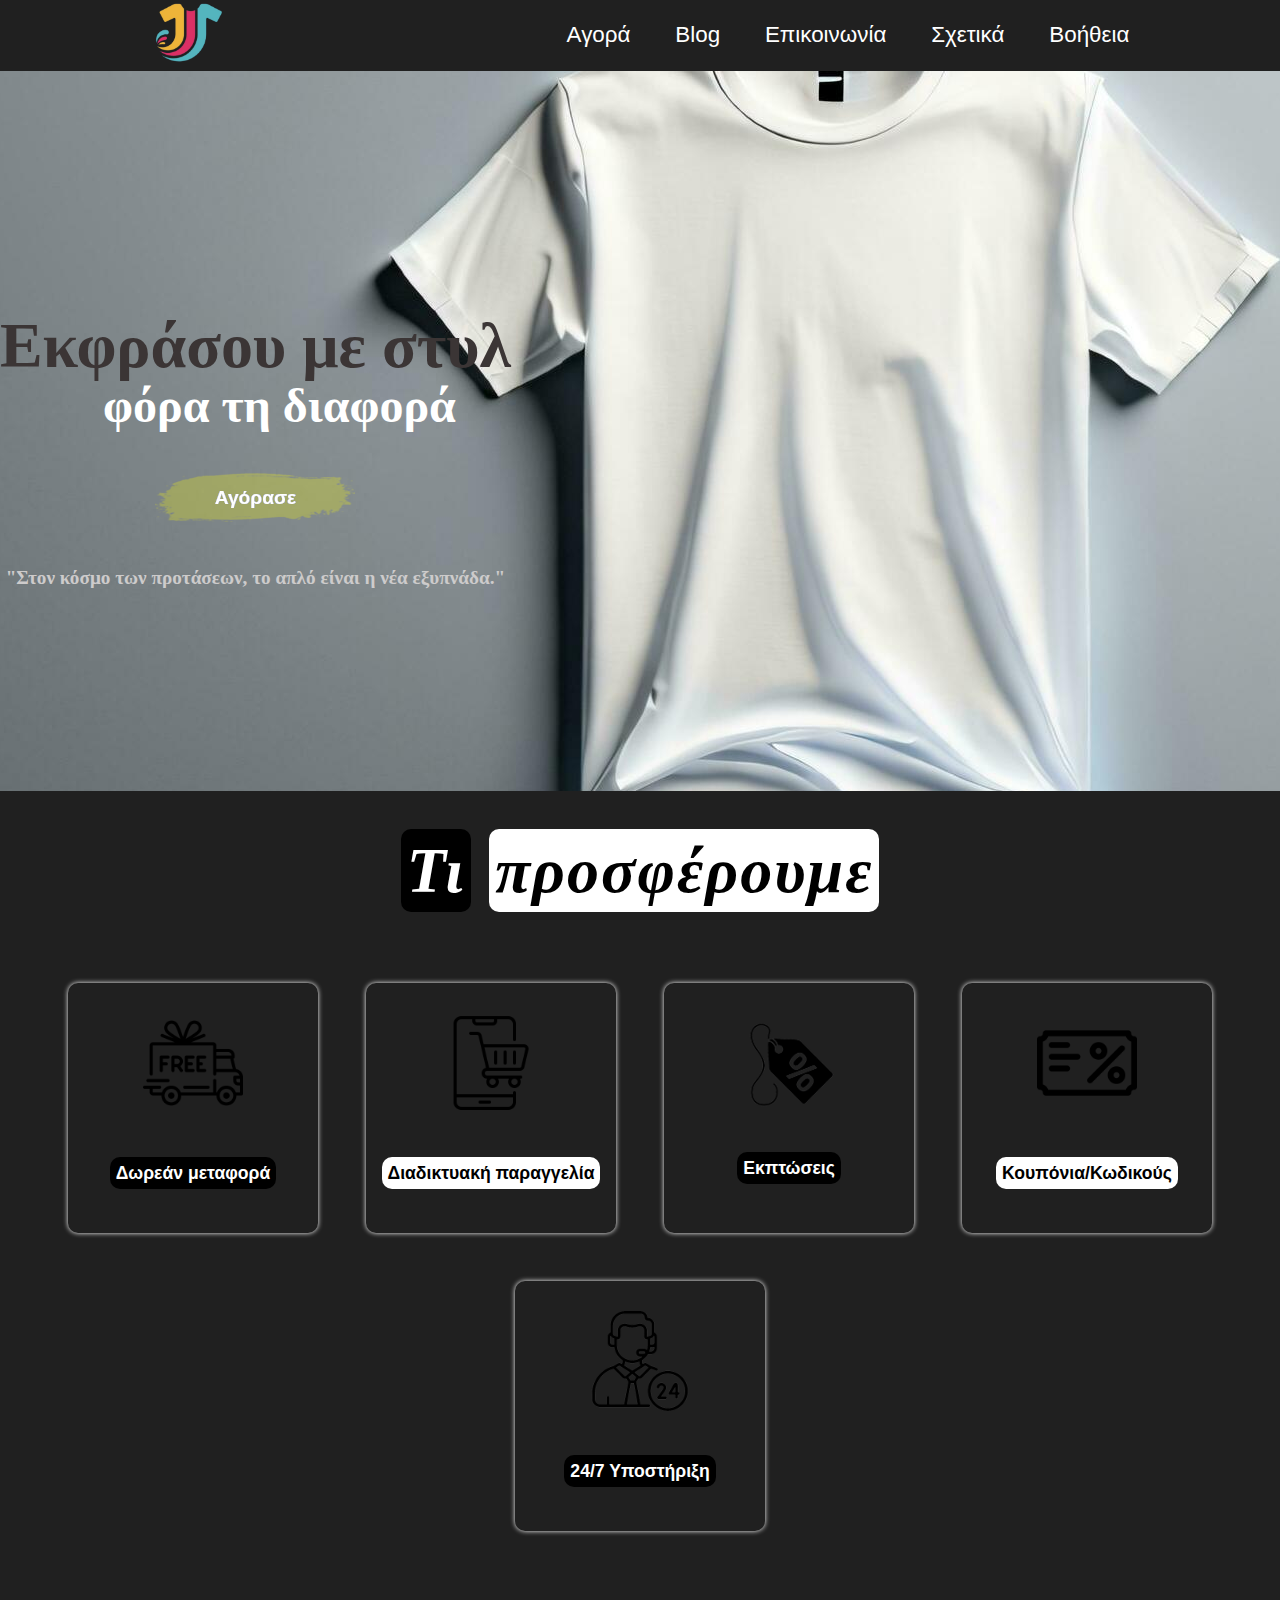
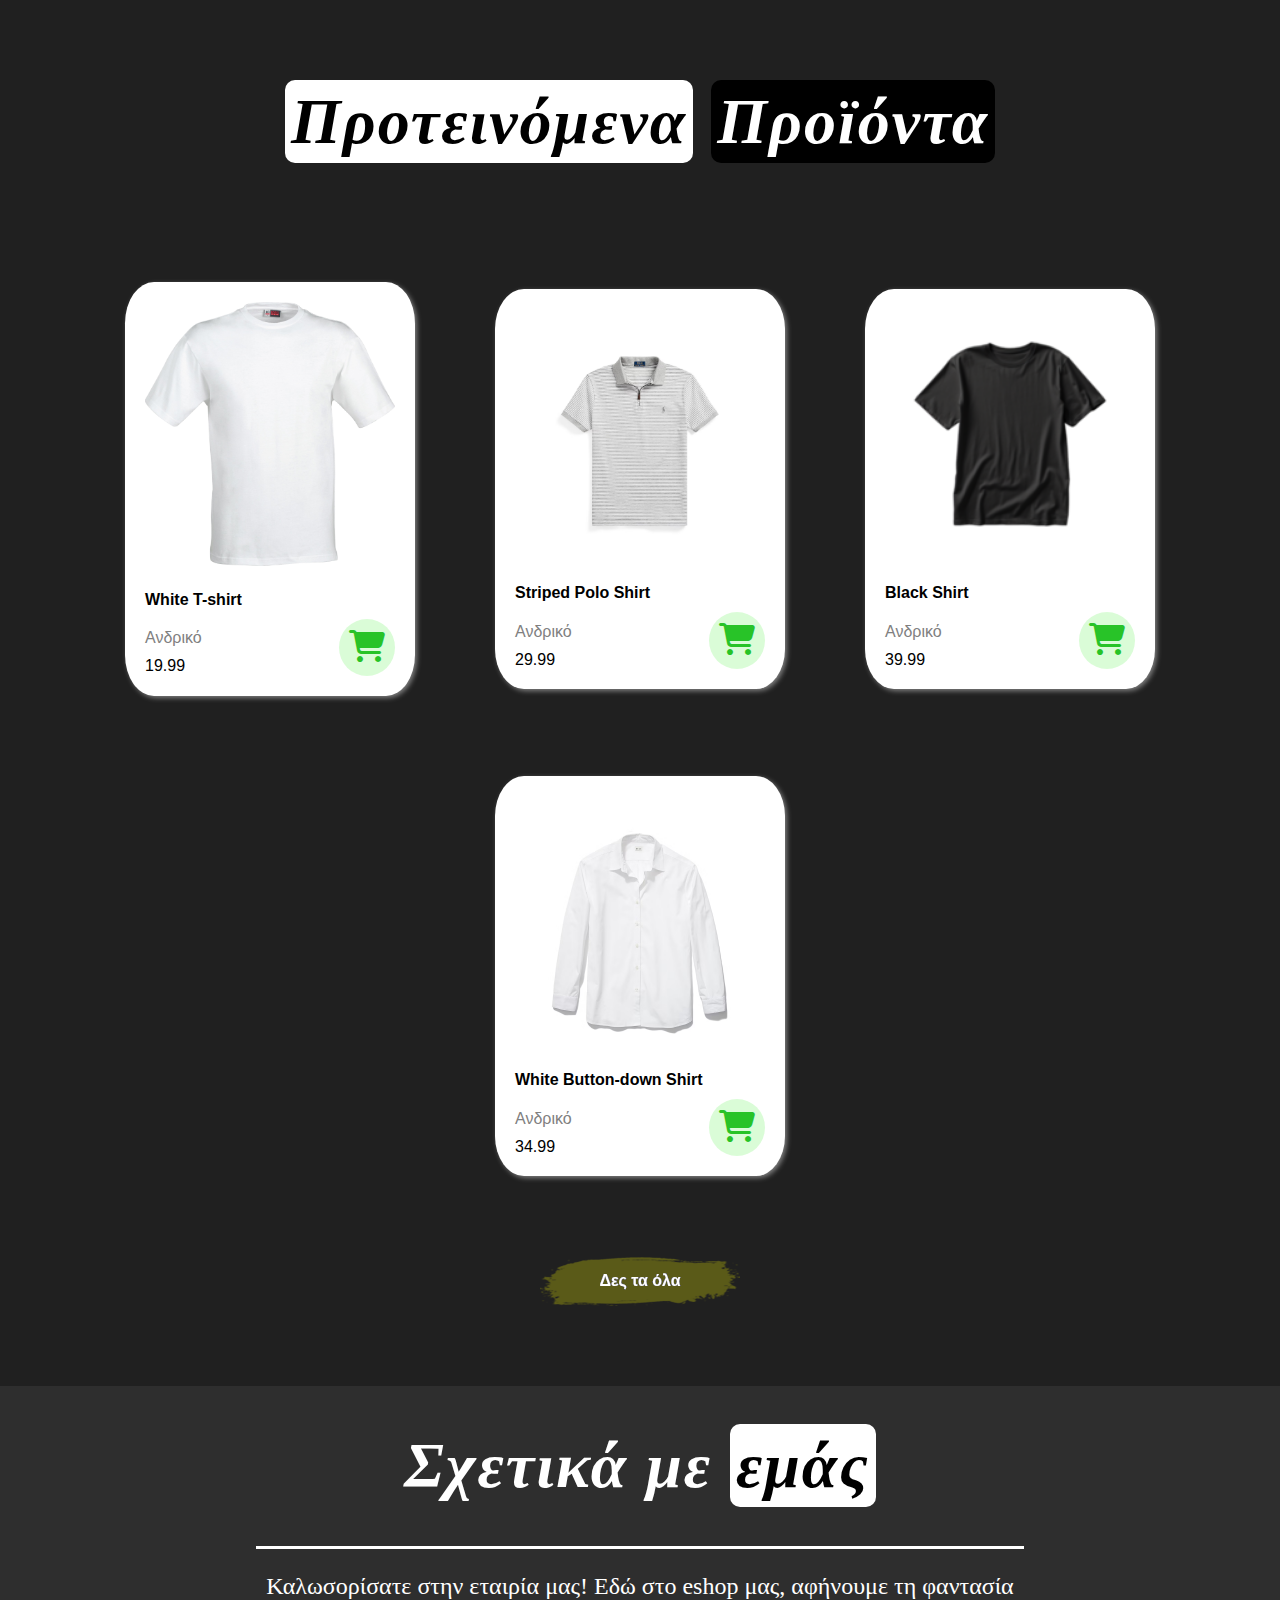
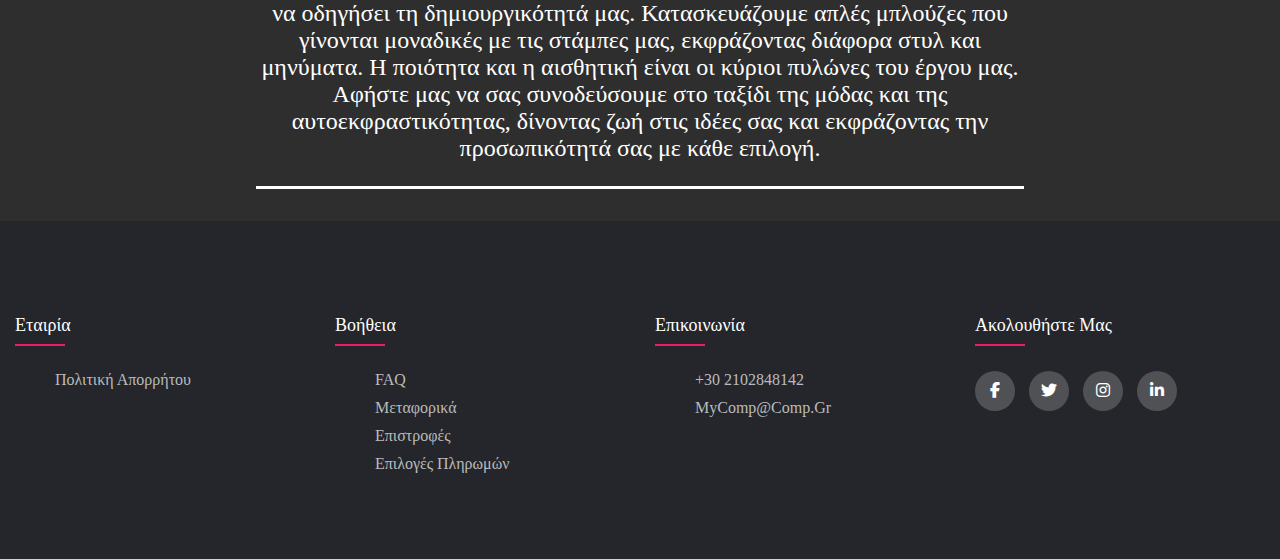
<file: index.html>
<!DOCTYPE html>
<html lang="en">
<head>
    <meta charset="UTF-8">
    <meta name="viewport" content="width=device-width, initial-scale=1.0">
    <link rel="stylesheet" href="https://cdnjs.cloudflare.com/ajax/libs/font-awesome/6.5.1/css/all.min.css">
    <link rel="stylesheet" href="header.css">
    <link rel="stylesheet" href="section_1_under_header.css">
    <link rel="stylesheet" href="section_2.css">
    <link rel="stylesheet" href="section_3.css">
    <link rel="stylesheet" href="about.css">
    <link rel="stylesheet" href="footer.css">


    <title>LOC</title>
</head>
<body>

<header>
    <div class="div-logo">
        <img class="logo-img" src="./images/logo.png">
    </div>
    <div class="index-div">
        <ul>
            <li>Αγορά</li>
            <li>Blog</li>
           
            <a style="color:white; text-decoration:none;" href="#footer"><li>Επικοινωνία</li></a>
            <li>Σχετικά</li>
            <li>Βοήθεια</li>
        </ul>
    

    </div>
</header>
<section class="sec_1" >
<!-- <img class="featured_shirt-img" src="./images/tfeatured_shirt.jpg">; -->

<div class="left-sec-div">
    <h1>Εκφράσου με στυλ</h1>
    <h2>&nbsp;&nbsp;&nbsp; φόρα τη διαφορά</h2>
    
    <button class="buy-button_1">Αγόρασε</button>
    <h6>"Στον κόσμο των προτάσεων, το απλό είναι η νέα εξυπνάδα."<h6></h6>

</div>
</section>
    
<section class="sec_2">
<div class=" title-sec2-div"><h1><span class="span-black">Τι</span> <span class="span-white">προσφέρουμε</span></h1></div>
<div class="services-div">
    <div>
        <img src="./images/free-delivery.png">
    <p><span class="span-black">Δωρεάν μεταφορά</span></p>
    </div>
    <div>
        <img src="./images/online_shopping.png">
    <p><span class="span-white">Διαδικτυακή παραγγελία</span></p>
</div>
   <div> 
    <img src="./images/discount.png">
    <p><span class="span-black">Εκπτώσεις</span></p>
   </div>
    <div>
        <img src="./images/coupon.png">
        <p><span class="span-white">Κουπόνια/Κωδικούς</span></p>
    </div>
   <div> 
    <img src="./images/support.png">
    <p><span class="span-black">24/7 Υποστήριξη</span></p>
</div>
</div>
</section>


<section class="sec_3">
    <div class="title-sec2-div">
        <h1><span class="span-white">Προτεινόμενα</span> <span class="span-black">Προϊόντα</span></h1>
    </div>
    <div id="all-products" class="all-products">

        <!-- THE BOX -->
        
          
     


</div>


    </div>
    <button class="buy-button_2">Δες τα όλα</button>
</section>


<section class="sec-about" > 
<div class="title-about-div">
    <h1> Σχετικά με <span class="span-white">εμάς</span> </h1>
</div>
<div class="about-text">
    <p>
        Καλωσορίσατε στην εταιρία μας! Εδώ στο eshop μας, αφήνουμε τη φαντασία να οδηγήσει τη δημιουργικότητά μας. 
        Κατασκευάζουμε απλές μπλούζες που γίνονται μοναδικές με τις στάμπες μας, εκφράζοντας διάφορα στυλ και μηνύματα. Η ποιότητα
         και η αισθητική είναι οι κύριοι πυλώνες του έργου μας. Αφήστε μας να σας συνοδεύσουμε στο ταξίδι της μόδας και της αυτοεκφραστικότητας,
         δίνοντας ζωή στις ιδέες σας και εκφράζοντας την προσωπικότητά σας με κάθε επιλογή.
    </p>
</div>
</section>


<footer id="footer" class="footer">
    <div class="container">
        <div class="row">
            <div class="footer-col">
                <h4>Εταιρία</h4>
                <ul>
                   
                    <li><a href="#">Πολιτική Απορρήτου</a></li>
                   
                </ul>
            </div>
            <div class="footer-col">
                <h4>Βοήθεια</h4>
                <ul>
                    <li><a href="#">FAQ</a></li>
                    <li><a href="#">Μεταφορικά</a></li>
                    <li><a href="#">Επιστροφές</a></li>
                   
                    <li><a href="#">Επιλογές πληρωμών</a></li>
                </ul>
            </div>
            <div class="footer-col">
                <h4>Επικοινωνία</h4>
                <ul>
                    <li><a href="#">+30 2102848142</a></li>
                    <li><a href="#">MyComp@comp.gr</a></li>
                  
                </ul>
            </div>
            <div class="footer-col">
                <h4>Ακολουθήστε μας</h4>
                <div class="social-links">
                    <a href="#"><i class="fab fa-facebook-f"></i></a>
                    <a href="#"><i class="fab fa-twitter"></i></a>
                    <a href="#"><i class="fab fa-instagram"></i></a>
                    <a href="#"><i class="fab fa-linkedin-in"></i></a>
                </div>
            </div>
        </div>
    </div>
</footer>

    <script src="feature.js">
       

    </script>

    <script>
        document.addEventListener("DOMContentLoaded", function() {
            // Fetch shirt data from JSON file
            fetch("shirt.json")
              .then(response => response.json())
              .then(data => {
                data.forEach(shirt => {
                  // Create a click event listener for each shirt
                  document.getElementById(shirt.name).addEventListener("click", function() {
                    // Construct URL with query parameters
                    const url = `details.html?name=${encodeURIComponent(shirt.name)}&price=${encodeURIComponent(shirt.price)}&description=${encodeURIComponent(shirt.description)}&sex=${encodeURIComponent(shirt.sex)}&sizes=${encodeURIComponent(JSON.stringify(shirt.sizes))}&colors=${encodeURIComponent(JSON.stringify(shirt.colors))}&images=${encodeURIComponent(JSON.stringify(shirt.images))}`;
                    // Redirect user to product detail page
                    window.location.href = url;
                  });
                });
              })
              .catch(error => {
                console.error("Error fetching shirt data:", error);
              });
          });
    </script>
</body>
</html>
</file>
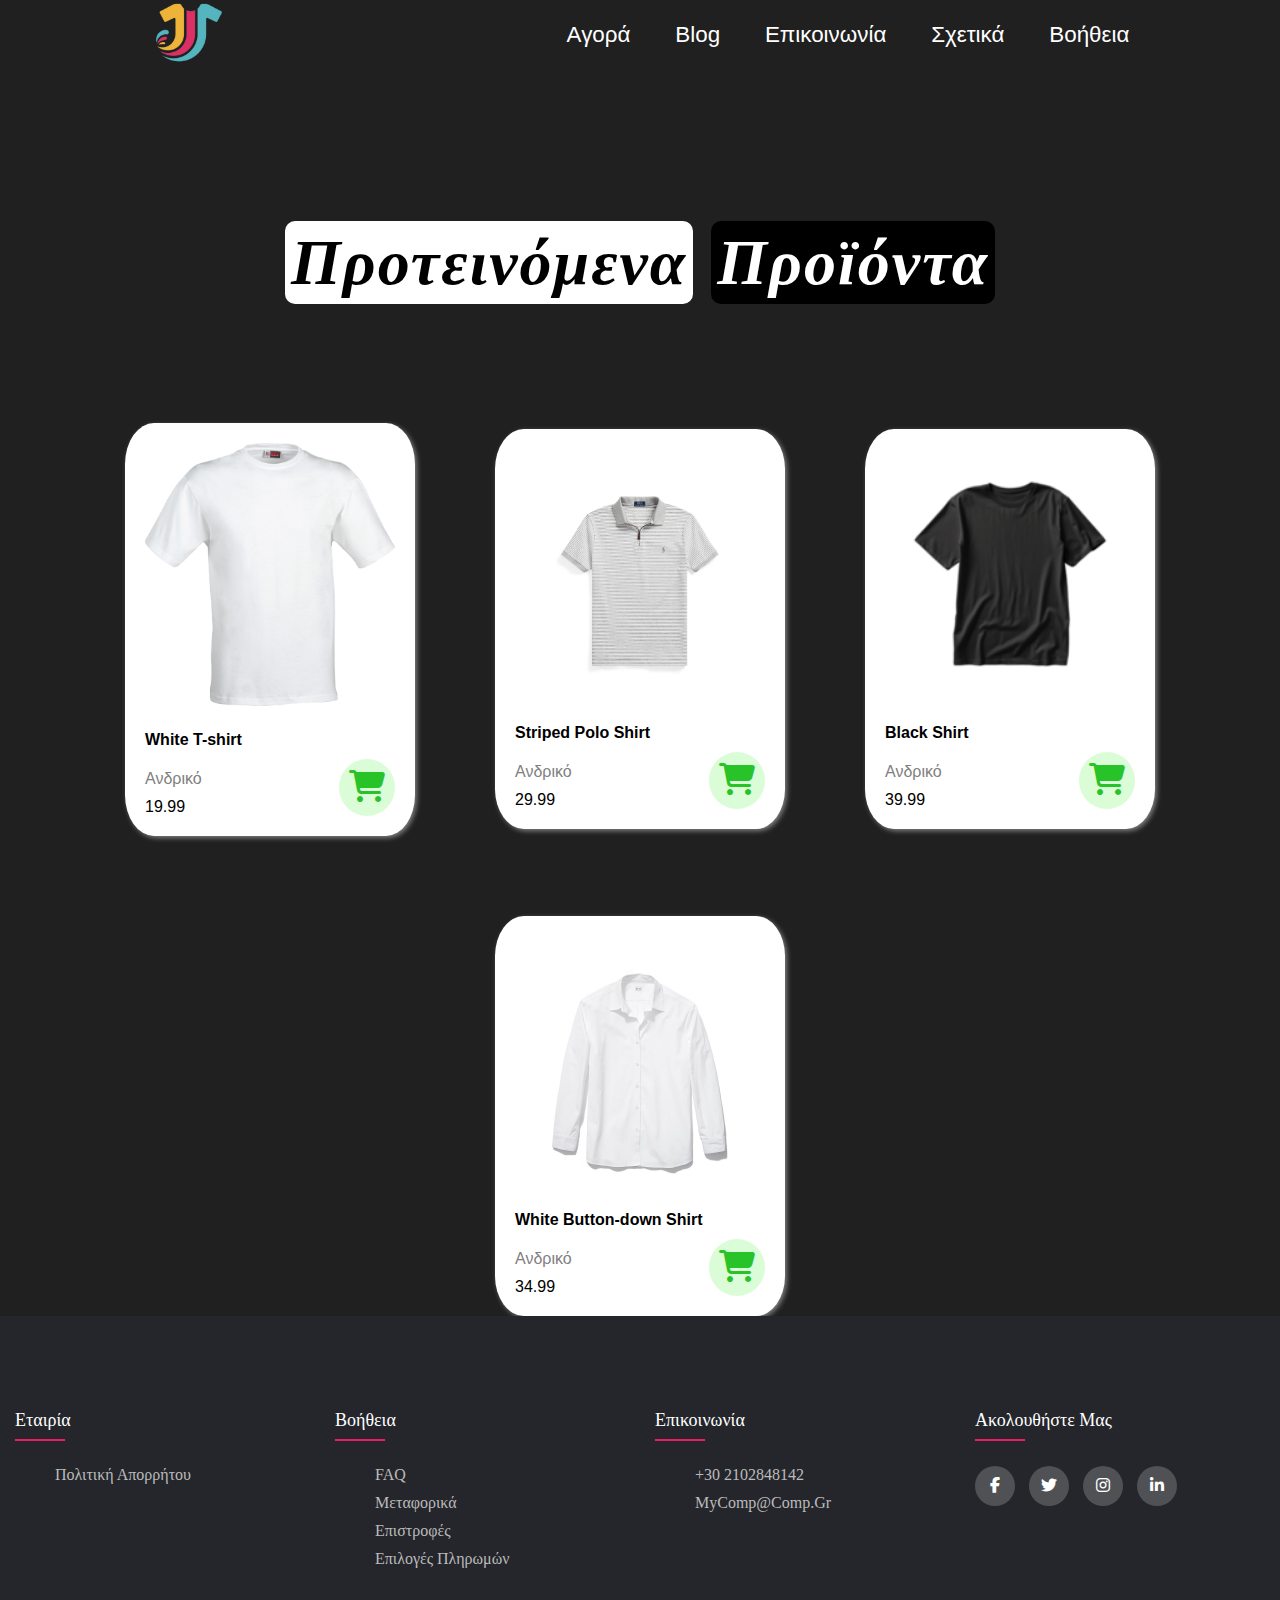
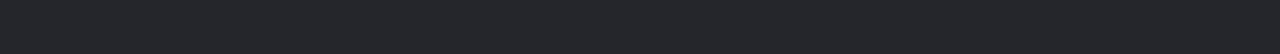
<file: details.html>
<!DOCTYPE html>
<html lang="en">
<head>
    <meta charset="UTF-8">
    <meta name="viewport" content="width=device-width, initial-scale=1.0">
    <link rel="stylesheet" href="details.css">
    <link rel="stylesheet" href="https://cdnjs.cloudflare.com/ajax/libs/font-awesome/6.5.1/css/all.min.css">
    <link rel="stylesheet" href="header.css">
    <link rel="stylesheet" href="section_1_under_header.css">
    <link rel="stylesheet" href="section_2.css">
    <link rel="stylesheet" href="section_3.css">
    <link rel="stylesheet" href="about.css">
    <link rel="stylesheet" href="footer.css">
    <title>Document</title>
    <script src="feature.js">
       

    </script>
<script src="show_details.js"></script>

</head>
<body>
    <div class="price-display">
        <!-- JavaScript will fill in this div with the price -->
    </div>

    
    
    <header>
        <div class="div-logo">
            <img class="logo-img" src="./images/logo.png">
        </div>
        <div class="index-div">
            <ul>
                <li>Αγορά</li>
                <li>Blog</li>
               
                <a style="color:white; text-decoration:none;" href="#footer"><li>Επικοινωνία</li></a>
                <li>Σχετικά</li>
                <li>Βοήθεια</li>


              
            </ul>
        
    
        </div>
    </header>

    <main>
    </main>

    <section class="sec_3">
        <div class="title-sec2-div">
            <h1><span class="span-white">Προτεινόμενα</span> <span class="span-black">Προϊόντα</span></h1>
        </div>
        <div id="all-products" class="all-products">
    
            <!-- THE BOX -->
            
              
         
    
    
    </div>
    
    </section>

    
<footer id="footer" class="footer">
    <div class="container">
        <div class="row">
            <div class="footer-col">
                <h4>Εταιρία</h4>
                <ul>
                   
                    <li><a href="#">Πολιτική Απορρήτου</a></li>
                   
                </ul>
            </div>
            <div class="footer-col">
                <h4>Βοήθεια</h4>
                <ul>
                    <li><a href="#">FAQ</a></li>
                    <li><a href="#">Μεταφορικά</a></li>
                    <li><a href="#">Επιστροφές</a></li>
                   
                    <li><a href="#">Επιλογές πληρωμών</a></li>
                </ul>
            </div>
            <div class="footer-col">
                <h4>Επικοινωνία</h4>
                <ul>
                    <li><a href="#">+30 2102848142</a></li>
                    <li><a href="#">MyComp@comp.gr</a></li>
                  
                </ul>
            </div>
            <div class="footer-col">
                <h4>Ακολουθήστε μας</h4>
                <div class="social-links">
                    <a href="#"><i class="fab fa-facebook-f"></i></a>
                    <a href="#"><i class="fab fa-twitter"></i></a>
                    <a href="#"><i class="fab fa-instagram"></i></a>
                    <a href="#"><i class="fab fa-linkedin-in"></i></a>
                </div>
            </div>
        </div>
    </div>
</footer>
    
</body>
</html>
</file>
<file: header.css>
html{
    scroll-behavior: smooth;
}
body{
    margin: 0;
    display: flex;
    flex-direction: column;
    align-items: center;
    justify-content: center;
    
    background-color: #202020;
}
.logo-img{
    width: 75px;

}

header{
    display: flex;
    
    align-items: center;
    justify-content: space-around;
    width: 100%;
    color: white;
    font-family: Arial, Helvetica, sans-serif;
   
}

.index-div ul{
   display: flex;
   list-style-type: none;
   justify-content: center;
   align-items: center;
   gap: 2em;
   font-size: 1.4em;
    
}

.index-div ul li{
    cursor: pointer;
    position: relative;
}
.index-div ul li::before{
    content: '';
    width: 0;
    height: 1px;
    position: absolute;
    background-color: white;
    bottom: -2px;
    transition: 0.2s;
}


.index-div ul li:hover::before{
    width: 100%;
}
</file>
<file: section_1_under_header.css>
.sec_1{
    background-image: url(./images/tshirt.jpg);
    width: 100%;
    height: 80vh;
    
    background-size: fill;
    background-position: center;
    background-repeat: no-repeat;
   
    
}

.left-sec-div{
    font-size: 2em;
    display: flex;
    flex-direction: column;
    width: fit-content;
   
    align-items: center;
    justify-content: center;
    margin-top: 2em;
    min-height: 100%;
}
.left-sec-div h2{
    color: white;
    margin-top: -1em;
}
.left-sec-div h1{
    font-size: 2em;
    color: rgb(59, 53, 53);
}
.left-sec-div h6{
    color: rgb(205, 203, 203);
    font-size: 0.6em;
}

.buy-button_1{
    background: url(./images/button.png);
    background-size: fill;
    filter:brightness(100);
    background-position: center;
    background-repeat: no-repeat;
    background-color: transparent;
    color: white;
    
    font-size: 0.6em;
    font-weight: bold;
    width:200px;
   
    height: 50px;
    border: none;
    cursor: pointer;
    transition: 0.2s;
}

.buy-button_1:hover{

 
   transform: translatey(-5px) scale(1.05) rotate(-3deg);

}

.fa-cart-shopping{
    
    color: rgb(40, 195, 40);
}
</file>
<file: section_2.css>
.sec_2{
    display: flex;
    flex-direction: column;
    align-items: center;
    justify-content: center;
    gap: 2em;
}
.services-div{
    display: flex;
    justify-content: center;
    align-items: center;
    flex-wrap: wrap;
    gap: 3em;
   
  
   
}


.title-sec2-div{
    font-size: 2em;
    letter-spacing: 2px;
    font-style: italic;
}
.services-div div{
   
    display: flex;
    flex-direction: column;
   
    justify-content: center;
    align-items: center;
   
   gap: 2em;
    width: 250px;
    height: 250px;
    box-shadow: 0px 0px 5px white;
    border-radius: 10px;
   
   
}

.services-div p{
    font-size: 1.1em;
    font-weight: bold;
    
   font-family: Arial, Helvetica, sans-serif;
   
    text-align: center;
}
.services-div div img{
    
    
    width: 100px;
}

.span-black{
    background-color: black;
    color: white;
    padding: 6px;
    border-radius: 10px;
    
}

.span-white{
    background-color: white;
    color: black;
    padding: 6px;
    border-radius: 10px;
    
}
</file>
<file: section_3.css>
.sec_3{
    margin-top: 7em;
display: flex;
flex-direction: column;
align-items: center;
justify-content: center;
gap: 5em;
}
.all-products{
    display: flex;
    justify-content: center;
    align-items: center;
    flex-wrap: wrap;
    gap: 5em;
}

.product{
    
    box-shadow: 2px 2px 5px gray;
    padding: 20px;
    border-radius: 10%;
    width: fit-content;
    display: flex;
    flex-direction: column;
    justify-content: center;
    align-items: left;
    width: 250px;
    font-family: Arial, Helvetica, sans-serif;
    background-color: white;
    
}

.product-img-div{
  
    border-radius: 20%;
    width: 100%;
    
    margin: auto;

}
.black-shirt-img{
    
    width: 100%;
   transition: 0.4s;
   cursor: pointer;
}


.black-shirt-img:hover{

    transform: scale(1.2) rotate(-10deg);

}


.product .sex{
    color: gray;
    
    
}
.product p{
    margin-bottom: 0px;
    margin-top: 10px;
}
.product h4{
   
    margin-bottom: 10px;
}

.info-product{
    display: flex;
    align-items: center;
    justify-content: space-between;
}

.info-product .icon-div{
    font-size: 2em;
    color: rgb(40, 195, 40);
    
    padding: 10px;
    border-radius: 100%;
    background-color:rgba(133, 244, 123, 0.3);
    cursor: pointer;
    transition: 2s;
}
.fa-cart-shopping{
    transition: 0.3s;
}
.icon-div:hover > .fa-cart-shopping {

transform: translatey(-5px) translatex(-5px) rotate(-30deg);

}
.buy-button_2{
    background: url(./images/button.png);
    background-size: fill;
    filter:brightness(100);
    background-position: center;
    background-repeat: no-repeat;
    background-color: transparent;
    color: white;
    
    font-size: 1em;
    font-weight: bold;
    width:200px;
   
    height: 50px;
    border: none;
    cursor: pointer;
    transition: 0.2s;
}

.buy-button_2:hover{

 
   transform: translatey(-5px) scale(1.05) rotate(-3deg);

}
</file>
<file: about.css>
.title-about-div{
    font-size: 2em;
    letter-spacing: 2px;
    font-style: italic;
    color: white;
}

.sec-about{
    margin-top: 5em;
    padding-bottom: 2em;
    display: flex;
    flex-direction: column;
    align-items: center;
    justify-content: center;
    background-color: rgb(46, 46, 46);
}

.sec-about .about-text{
    width: 60%;
    text-align: center;
    color: white;
    font-size: 1.5em;
    border-top: 3px solid;
    border-bottom: 3px solid;
    

}
</file>
<file: footer.css>
@import url('https://fonts.googleapis.com/css2?family=Poppins:wght@300;400;500;600;700&display=swap');

.container{
	max-width: 100%;
	margin:auto;
   
}
.row{
	display: flex;
	
    
    
}
ul{
	list-style: none;
}
.footer{
	background-color: #24262b;
    padding: 70px 0;
    width: 100%;
}
.footer-col{
   width: 25%;
   padding: 0 15px;
}
.footer-col h4{
	font-size: 18px;
	color: #ffffff;
	text-transform: capitalize;
	margin-bottom: 35px;
	font-weight: 500;
	position: relative;
}
.footer-col h4::before{
	content: '';
	position: absolute;
	left:0;
	bottom: -10px;
	background-color: #e91e63;
	height: 2px;
	box-sizing: border-box;
	width: 50px;
}
.footer-col ul li:not(:last-child){
	margin-bottom: 10px;
}
.footer-col ul li a{
	font-size: 16px;
	text-transform: capitalize;
	color: #ffffff;
	text-decoration: none;
	font-weight: 300;
	color: #bbbbbb;
	display: block;
	transition: all 0.3s ease;
}
.footer-col ul li a:hover{
	color: #ffffff;
	padding-left: 8px;
}
.footer-col .social-links a{
	display: inline-block;
	height: 40px;
	width: 40px;
	background-color: rgba(255,255,255,0.2);
	margin:0 10px 10px 0;
	text-align: center;
	line-height: 40px;
	border-radius: 50%;
	color: #ffffff;
	transition: all 0.5s ease;
}
.footer-col .social-links a:hover{
	color: #24262b;
	background-color: #ffffff;
}

/*responsive*/
@media(max-width: 767px){
  .footer-col{
    width: 50%;
    margin-bottom: 30px;
}

}
@media(max-width: 574px){
  .footer-col{
    
    width: 100%;
}
}

@media(max-width: 1000px){
    .row{
        flex-wrap: wrap;
    }
  }
</file>
<file: details.css>
main{
    display: flex;
    align-items: center;
    justify-content: space-around;
    gap:5em;
    
    width: 80%;
    flex-wrap: wrap;
color: white;
}

.left-sec img{
    width: 30em;
    max-width: 100%;
    

}
.left-sec{
    background-color: rgb(198, 195, 195,0.1);
    border-radius: 30px;
}


.right-sec{
    display: flex;
   align-items: center;
    flex-direction: column;
    font-size: 2em;
    gap: 2em;
    font-weight: bold;
   
}

.right-sec > p{
    font-size: 1.5em;
}

.right-sec .size{
    display: flex;
    gap: 2em;
}
.right-sec .size p{
   width: 60px;
   box-shadow: 0px 0px 5px ;
   font-size: 0.8em;
   text-align: center;
    cursor: pointer;
}

.right-sec button{
    background-color: rgb(106, 199, 106);
    border: none;
    width: 200px;
    height: 50px;
    font-size: 0.5em;
    border-radius: 10px;
    font-weight: bold;
    color: white;
}

.product-info{
    font-weight: normal;
    font-size: 0.6em;
    width: 90%;
}
</file>
